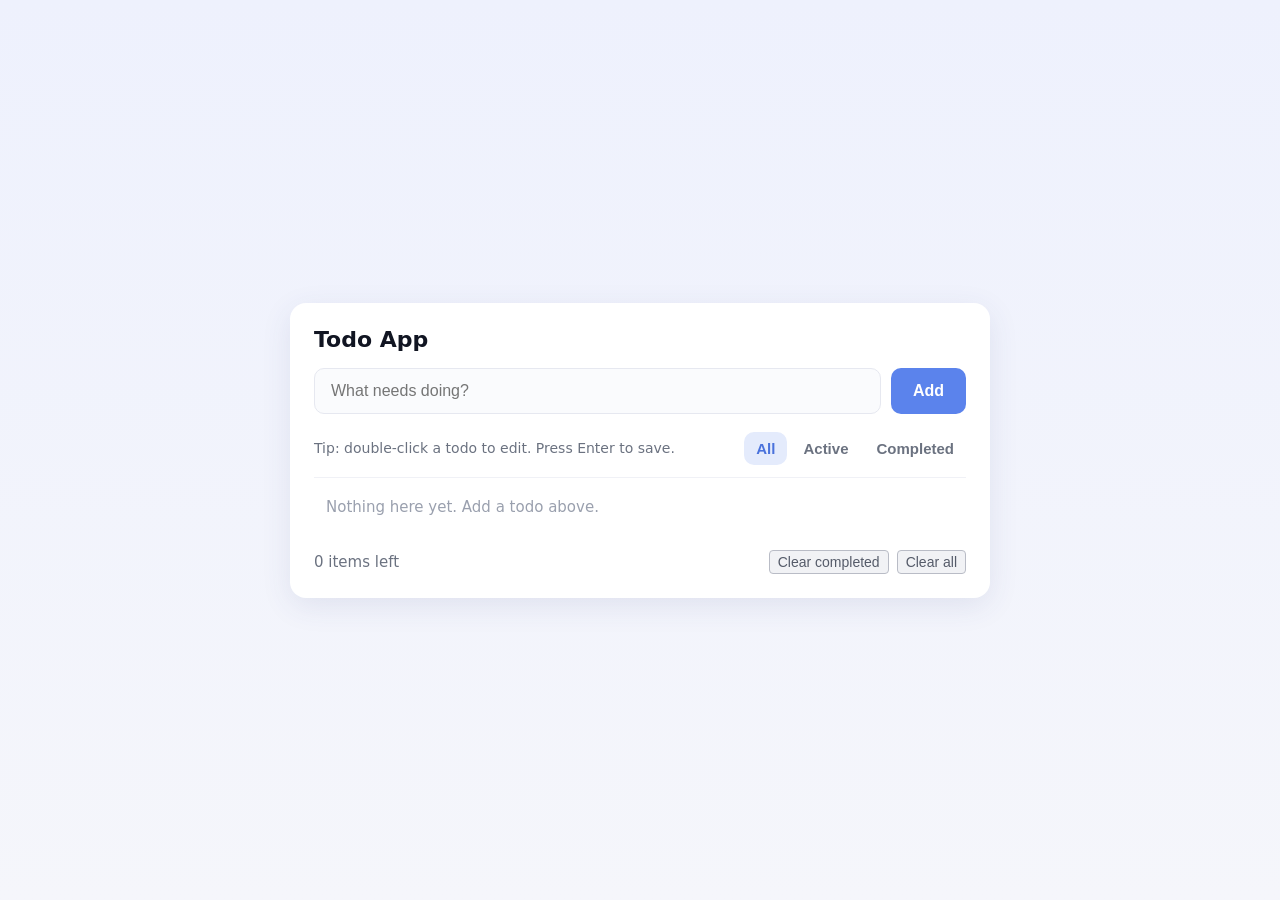
<file: to_do list/index.html>
<!DOCTYPE html>
<html lang="en">
<head>
  <meta charset="UTF-8" />
  <meta name="viewport" content="width=device-width, initial-scale=1" />
  <title>Todo App</title>
  <link rel="stylesheet" href="style.css" />
</head>
<body>
  <main class="card">
    <h1>Todo App</h1>

    <form id="todo-form" class="add-row" autocomplete="off">
      <input id="todo-input" type="text" placeholder="What needs doing?" aria-label="New todo" />
      <button type="submit" class="btn-add">Add</button>
    </form>

    <div class="toolbar">
      <p class="tip">Tip: double-click a todo to edit. Press Enter to save.</p>
      <div class="filters" role="group" aria-label="Filter todos">
        <button class="filter active" data-filter="all">All</button>
        <button class="filter" data-filter="active">Active</button>
        <button class="filter" data-filter="completed">Completed</button>
      </div>
    </div>

    <ul id="todo-list" class="todo-list"></ul>

    <footer class="footer">
      <span id="count">0 items left</span>
      <div class="footer-actions">
        <button id="clear-completed" class="btn-small">Clear completed</button>
        <button id="clear-all" class="btn-small">Clear all</button>
      </div>
    </footer>
  </main>

  <!-- Compile first: tsc app.ts --target ES2017 -->
  <script src="app1.js"></script>
</body>
</html>
</file>
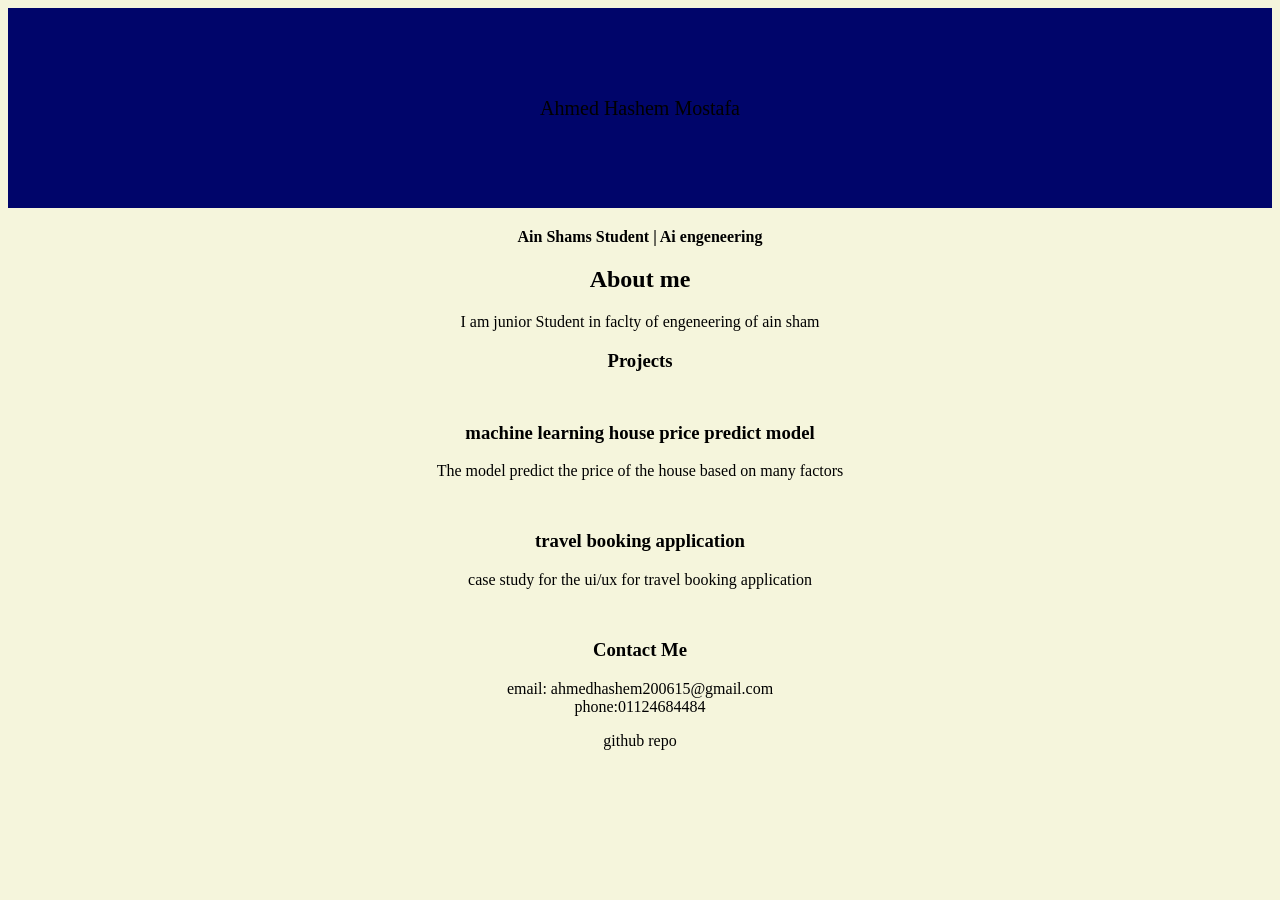
<file: portfolio/portfolio.html>
<html>
<body style="background-color: beige; text-align: center;"  >
    
<header style="margin-bottom: 20px ;background-color: rgb(0, 5, 106);line-height: 10;font-size:20    ">
    Ahmed Hashem Mostafa 
</header>
<p><b>
Ain Shams Student | Ai engeneering 
</b></p>

<h2 style="margin-bottom: 20px;">
    About me 
</h2>
<p>
    I am junior Student in faclty of engeneering of ain sham  
</p>
<h3 style="margin-bottom: 50px;">
    Projects 
</h3>
<div style="margin-bottom: 50px;">
    <h3>machine learning house price predict model </h3>
    <p>The model predict the price of the house based on many factors    </p>
</div>

<div style="margin-bottom: 50px;">
    <h3>travel booking application  </h3>
    <p>case study for the ui/ux for travel booking application      </p>
</div >

<h3>
    Contact Me 
</h3>
<p>
    email: ahmedhashem200615@gmail.com<br>
    phone:01124684484
</p>
<a   herf="https://www.github.com/ahmedhashem165/legendary-succotash">  github repo </a >

</body>
</html>
</file>
<file: to_do list/style.css>
* { box-sizing: border-box; }

body {
  margin: 0;
  min-height: 100vh;
  display: flex;
  align-items: center;
  justify-content: center;
  padding: 24px;
  background: linear-gradient(#eef1fd, #f5f6fb);
  font-family: "Segoe UI", system-ui, -apple-system, Arial, sans-serif;
  color: #1f2430;
}

.card {
  width: 100%;
  max-width: 700px;
  background: #fff;
  border-radius: 16px;
  padding: 24px;
  box-shadow: 0 8px 30px rgba(60, 72, 130, 0.1);
}

h1 { margin: 0 0 16px; font-size: 22px; font-weight: 700; color: #111522; }

.add-row { display: flex; gap: 10px; }

.add-row input {
  flex: 1;
  height: 46px;
  padding: 0 16px;
  font-size: 16px;
  border: 1px solid #e6e8f0;
  border-radius: 10px;
  background: #fafbfd;
  outline: none;
}
.add-row input:focus { border-color: #5b83ec; background: #fff; }

.btn-add {
  height: 46px;
  padding: 0 22px;
  border: none;
  border-radius: 10px;
  background: #5b83ec;
  color: #fff;
  font-size: 16px;
  font-weight: 600;
  cursor: pointer;
}
.btn-add:hover { background: #4a72dc; }

.toolbar {
  display: flex;
  align-items: center;
  justify-content: space-between;
  gap: 12px;
  flex-wrap: wrap;
  margin: 18px 0 12px;
}
.tip { margin: 0; font-size: 14px; color: #6b7280; }

.filters { display: flex; gap: 4px; }
.filter {
  border: none;
  background: transparent;
  padding: 8px 12px;
  border-radius: 10px;
  font-size: 15px;
  font-weight: 600;
  color: #6b7280;
  cursor: pointer;
}
.filter.active { background: #e4ebfc; color: #4a72dc; }

.todo-list { list-style: none; margin: 0; padding: 0; border-top: 1px solid #f0f1f6; }

.todo {
  display: flex;
  align-items: center;
  gap: 14px;
  padding: 16px 12px;
  border-bottom: 1px solid #f0f1f6;
}

.todo input[type="checkbox"] {
  appearance: none;
  -webkit-appearance: none;
  width: 18px;
  height: 18px;
  margin: 0;
  border-radius: 4px;
  background: linear-gradient(#cdbfe6, #b9a6dc);
  cursor: pointer;
  flex-shrink: 0;
  display: grid;
  place-items: center;
}
.todo input[type="checkbox"]:checked { background: #5b83ec; }
.todo input[type="checkbox"]:checked::after { content: "✓"; color: #fff; font-size: 12px; line-height: 1; }

.todo-text { flex: 1; font-size: 18px; cursor: text; word-break: break-word; }
.todo.done .todo-text { text-decoration: line-through; color: #9aa0ae; }

.edit-input {
  flex: 1;
  font-size: 18px;
  padding: 6px 10px;
  border: 1px solid #5b83ec;
  border-radius: 8px;
  outline: none;
  font-family: inherit;
}

.btn-delete {
  border: none;
  background: transparent;
  padding: 4px;
  color: #a8adbb;
  cursor: pointer;
  display: grid;
  place-items: center;
}
.btn-delete:hover { color: #e5484d; }
.btn-delete svg { width: 18px; height: 18px; }

.empty { padding: 20px 12px; color: #9aa0ae; font-size: 15px; }

.footer {
  display: flex;
  align-items: center;
  justify-content: space-between;
  flex-wrap: wrap;
  gap: 10px;
  padding-top: 14px;
  font-size: 15px;
  color: #6b7280;
}
.footer-actions { display: flex; gap: 8px; }
.btn-small {
  padding: 3px 8px;
  font-size: 14px;
  border: 1px solid #b9bcc6;
  border-radius: 4px;
  background: #f1f2f5;
  color: #555b69;
  cursor: pointer;
}
.btn-small:hover { background: #e6e8ee; }

:focus-visible { outline: 2px solid #5b83ec; outline-offset: 2px; }
</file>
